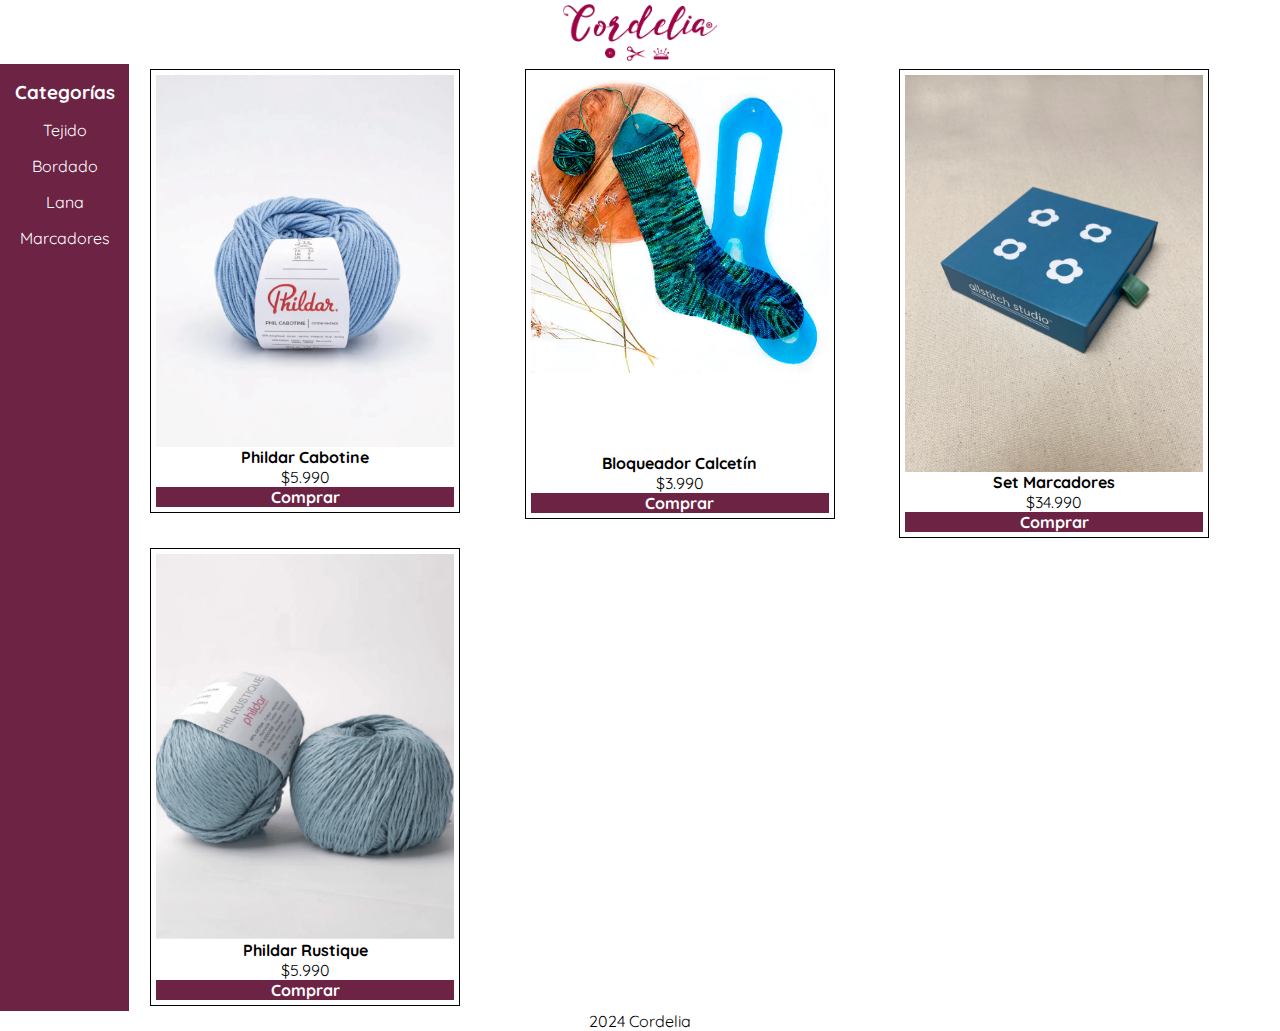
<file: grid.html>
<!DOCTYPE html>
<html lang="en">
  <head>
    <meta charset="UTF-8" />
    <meta name="viewport" content="width=device-width, initial-scale=1.0" />
    <link rel="stylesheet" href="assets/css/estilo.css" />
    <link rel="preconnect" href="https://fonts.googleapis.com" />
    <link rel="preconnect" href="https://fonts.gstatic.com" crossorigin />
    <link
      href="https://fonts.googleapis.com/css2?family=Quicksand:wght@300..700&family=Roboto:wght@500;700&display=swap"
      rel="stylesheet"
    />
    <title>e-commerce</title>
  </head>
  <body>
    <div class="grid-container">
      <header>
        <img
          src="assets/images/grid/33947059-3155-b83a-e69c-5c0fb9546549.png"
        />
      </header>
      <menu>
        <h3>Categorías</h3>
        <p>Tejido</p>
        <p>Bordado</p>
        <p>Lana</p>
        <p>Marcadores</p>
      </menu>

      <main>
        <div class="grid-container2">
          <div class="grid-item">
            <div class="card">
              <img
                src="assets/images/grid/40536_1004_S1-1200x1200_900x.webp"
                alt="lana"
              />
              <div class="card-header">Phildar Cabotine</div>
              <div class="card-body">$5.990</div>
              <div class="card-footer">Comprar</div>
            </div>
          </div>
          <div class="grid-item">
            <div class="card">
              <img
                src="assets/images/grid/Aqua-Sock-Blocker-_1_1_500x500.webp"
                alt="bloqueador calcetin"
              />
              <div class="card-header" style="margin-top: 5rem;">Bloqueador Calcetín</div>
              <div class="card-body">$3.990</div>
              <div class="card-footer">Comprar</div>
            </div>
          </div>
          <div class="grid-item">
            <div class="card">
              <img
                src="assets/images/grid/Box-Set-1_1024x1024@2x.webp"
                alt="lana"
              />
              <div class="card-header">Set Marcadores</div>
              <div class="card-body">$34.990</div>
              <div class="card-footer">Comprar</div>
            </div>
          </div>
          <div class="grid-item">
            <div class="card">
              <img
                src="assets/images/grid/X_screenshot2020-06-27at19-36-441034_bfefe1a4-873e-429a-80bc-7b0f9041097e.webp"
                alt="lana"
              />
              <div class="card-header">Phildar Rustique</div>
              <div class="card-body">$5.990</div>
              <div class="card-footer">Comprar</div>
            </div>
          </div>
        </div>
      </main>
      <footer>2024 Cordelia</footer>
    </div>
  </body>
</html>
</file>
<file: assets/css/estilo.css>
* {
  margin: 0;
  padding: 0;
  box-sizing: border-box;
}

.grid-container {
  display: grid;


  grid-template-areas:
    "header header header header header header header"
    "menu main main main main main main"
    "footer footer footer footer footer footer footer";
}
.grid-container2 {
  display: grid;
  display: grid;
  grid-template-columns: 33% 33% 33%;
  
}

.grid-item {
width: 20rem;
}




.card {
  display: flex;
  flex-direction: column;
  width: auto;
  border: solid 1px;
  margin: 5px;
  padding: 5px;
  text-align: center;

}
.card-body {
  flex-grow: 1;
}

.card-footer {
    font-weight: 900
    ;
    background-color: rgb(109, 35, 68);
  color: white;
}

.card-header {
    font-weight: 700;
}

header {
  grid-area: header;
  background-color: rgb(255, 255, 255);
  height: 4rem;
  text-align: center;
  color: aliceblue;
}

header img {
  height: 4rem;
}
menu {
  grid-area: menu;
  background-color: rgb(109, 35, 68);
  color: white;
  display: flex;
  flex-direction: column;
  align-items: center;
   
}

menu p {
    margin-top: 1rem;
}

menu h3 {
    margin-top: 1rem;
}

main {
  grid-area: main;
  background-color: white;
  height: auto;
  padding-left: 1rem;
 
}
footer {
  grid-area: footer;
  background-color: white;
  text-align: center;
  color: black;
  font-size: 1rem;
}

body {
    font-family: quicksand;
}

/* .quicksand-<uniquifier > {
  font-family: "Quicksand", sans-serif;
  font-optical-sizing: auto;
  font-weight: <weight>;
  font-style: normal;
} */
</file>
